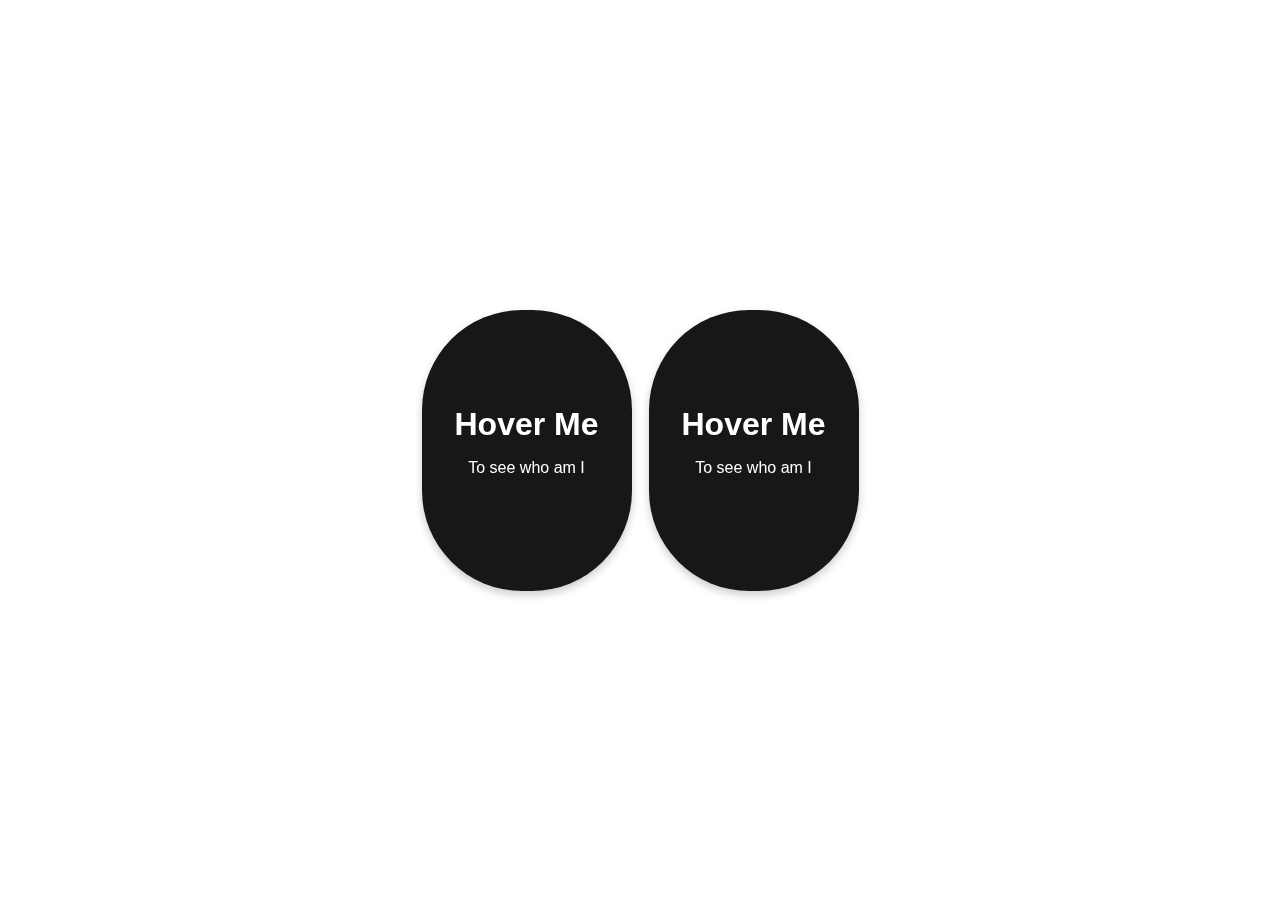
<file: flipcard.html>
<!DOCTYPE html>
<html>
<head>
	<meta  name="viewport" content="width=device-width,initial-scale=1.0">
	<title>Flip card Design</title>
	<style type="text/css">
		*{
			font-family:Arial,Helvetica,sans-serif;
		}
		body{
			margin:0px;
			padding: 0px;
			position: relative;
			display: flex;
			justify-content: center;
			align-items: center;
			background-color: #fff;
			min-height: 100vh;
		}
		.card_body{
			background:transparent;
			width: 210px;
			height: 281px;
			perspective: 1000px;
			position: relative;
			display: flex;
			justify-content: center;
			align-items: center;
		}
		.card_inner{
			position: relative;
			width: 100%;
			height: 100%;
			text-align: center;
			transition: transform 1.2s;
			transform-style: preserve-3d;
			box-shadow: 0 4px 8px 0 rgb(0,0,0,0.2)
		}
		.card_body:hover .card_inner{
			transform: rotateY(180deg);

		}
		.frontside,.backside{
			position: absolute;
			width: 100%;
			height: 100%;
			backface-visibility: hidden;
			-webkit-backface-visibility:hidden;
		}
		.frontside{
			background-color: #171717;
			color: #fff;
		}
		h1{
			margin-bottom: 0px;
			margin-top: 96px;
		}
		.backside{
			background-color: transparent;
			color: #fff;
			transform: rotateY(180deg);
		}
		.card_body,.card_inner,.frontside,.backside{
			border-radius:100px;
		}
	</style>
</head>
<body>
	<div class="card_body">
		<div class="card_inner">
			<div class="frontside">
				<h1>Hover Me</h1>
				<p>To see who am I</p>
			</div>
			<div class="backside">
				<img src="1.jpg" alt="side_one" style="width:210px;height: 281px;">
			</div>
		</div>
		
	</div>
	<div class="card_body" style="margin-left: 17px;">
		<div class="card_inner">
			<div class="frontside">
				<h1>Hover Me</h1>
				<p>To see who am I</p>
			</div>
			<div class="backside">
				<img src="2.jpg" alt="side_one" style="width:210px;height: 281px;">
			</div>
		</div>
		
	</div>
</body>
</html>
</file>
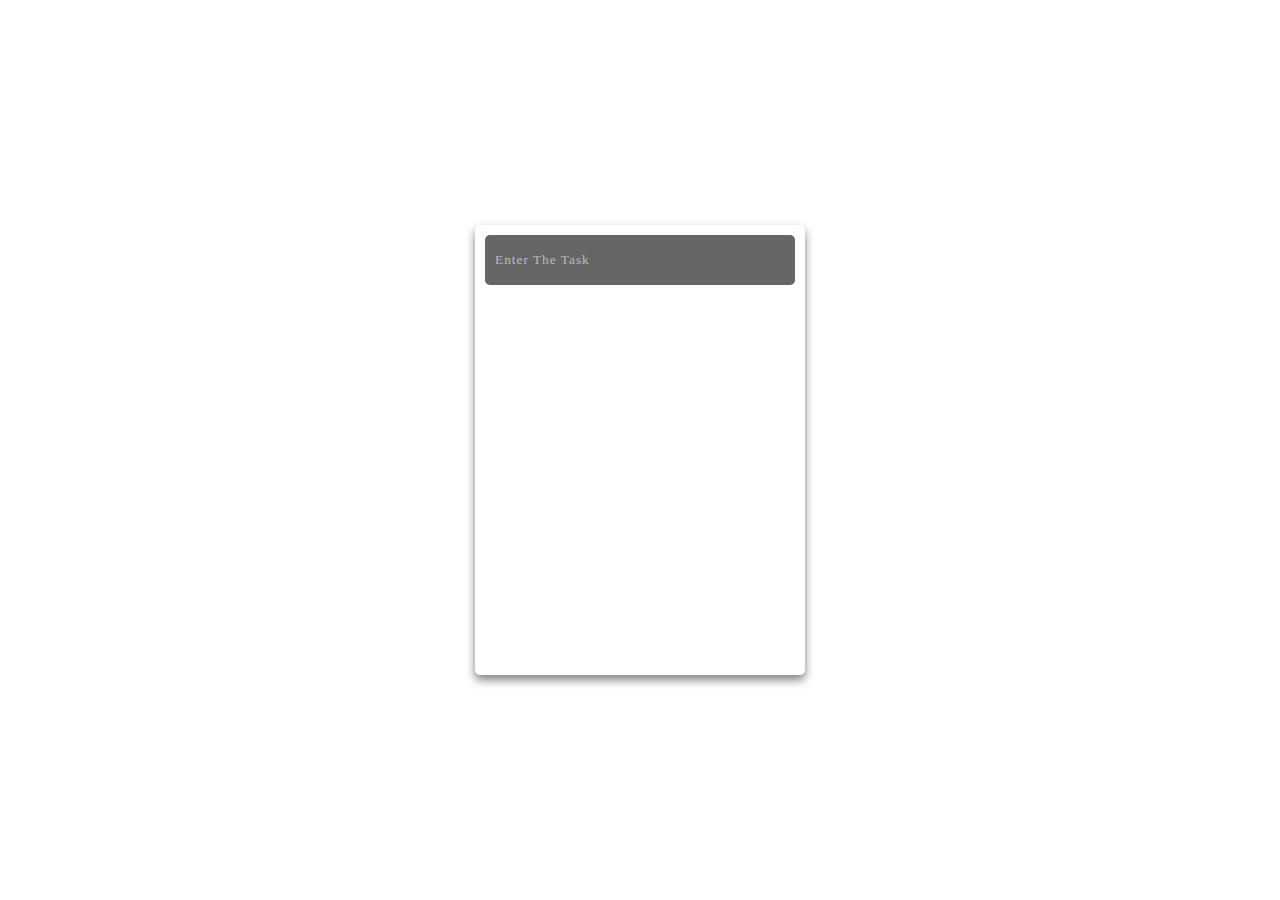
<file: Todo-List-Jquery.html>
<!DOCTYPE html>
<html>
<head>
	<title>To do list in jquery</title>
	<style type="text/css">
		*{
			margin: 0;
			padding: 0;
			box-sizing: border-box;
			letter-spacing: 1px;
			font-family: verdana;
			text-transform: capitalize;
		}
		body{
			min-height: 100vh;
			display:flex;
			align-items: center;
			justify-content: center;
			background-color: white;
		}
		.container{
			height: 450px;
			width:330px;
			background:#fff;
			border-radius: 5px;
			box-shadow: 0 5px 10px rgba(0,0,0,0.5);
			padding: 10px;
			overflow-y: auto;
		}
		#input{
                  height: 50px;
                  width: 100%;
                  outline: none;
                  border:none;
                  border-radius: 5px;
                  background:#666;
                  color:#fff;
                  padding: 0 10px;
                  margin: 15px,0
		}
		#input::placeholder{
			color: #bbb;
		}
		ul li{
			background:#eee;
			color: #333;
			height: 40px;
			border-radius: 50px;
			margin:15px 0;
			padding: 10px;
			position:relative;
		}
		ul .fa-check,.fa-trash{
			position:absolute;
			cursor: pointer;
		}
		ul .fa-check{
			right: 40px;
			color: green;
		}
		ul .fa-trash{
			right:15px;
			color:#ff0033;
		}
		ul .checked{
			background:lightgreen;
			text-decoration: line-through;
			transition: .2s;
		}
	</style>
	<link rel="stylesheet" href="https://cdnjs.cloudflare.com/ajax/libs/font-awesome/5.15.4/css/all.min.css



">
   <script src="https://ajax.googleapis.com/ajax/libs/jquery/3.5.1/jquery.min.js"></script>

</head>
<body>
<div class="container">
	<input type="text" name="" id="input" placeholder="Enter the task">
	<ul></ul>
</div>
<script type="text/javascript">
	$(document).ready(function(){
		$('#input').change(function(){
			var input = $(this).val();
			$('ul').append('<li>' +input +'<i class="fas fa-check"></i><i class="fas fa-trash"></i></li>');
			$(this).val('')
		});
		$('ul').on('click','.fa-trash',function(){
			$(this).parent('li').fadeOut(200);
		});
		$('ul').on('click','.fa-check',function(){
			$(this).parent('li').toggleClass('checked');
		})
	});
</script>
</body>
</html>
</file>
